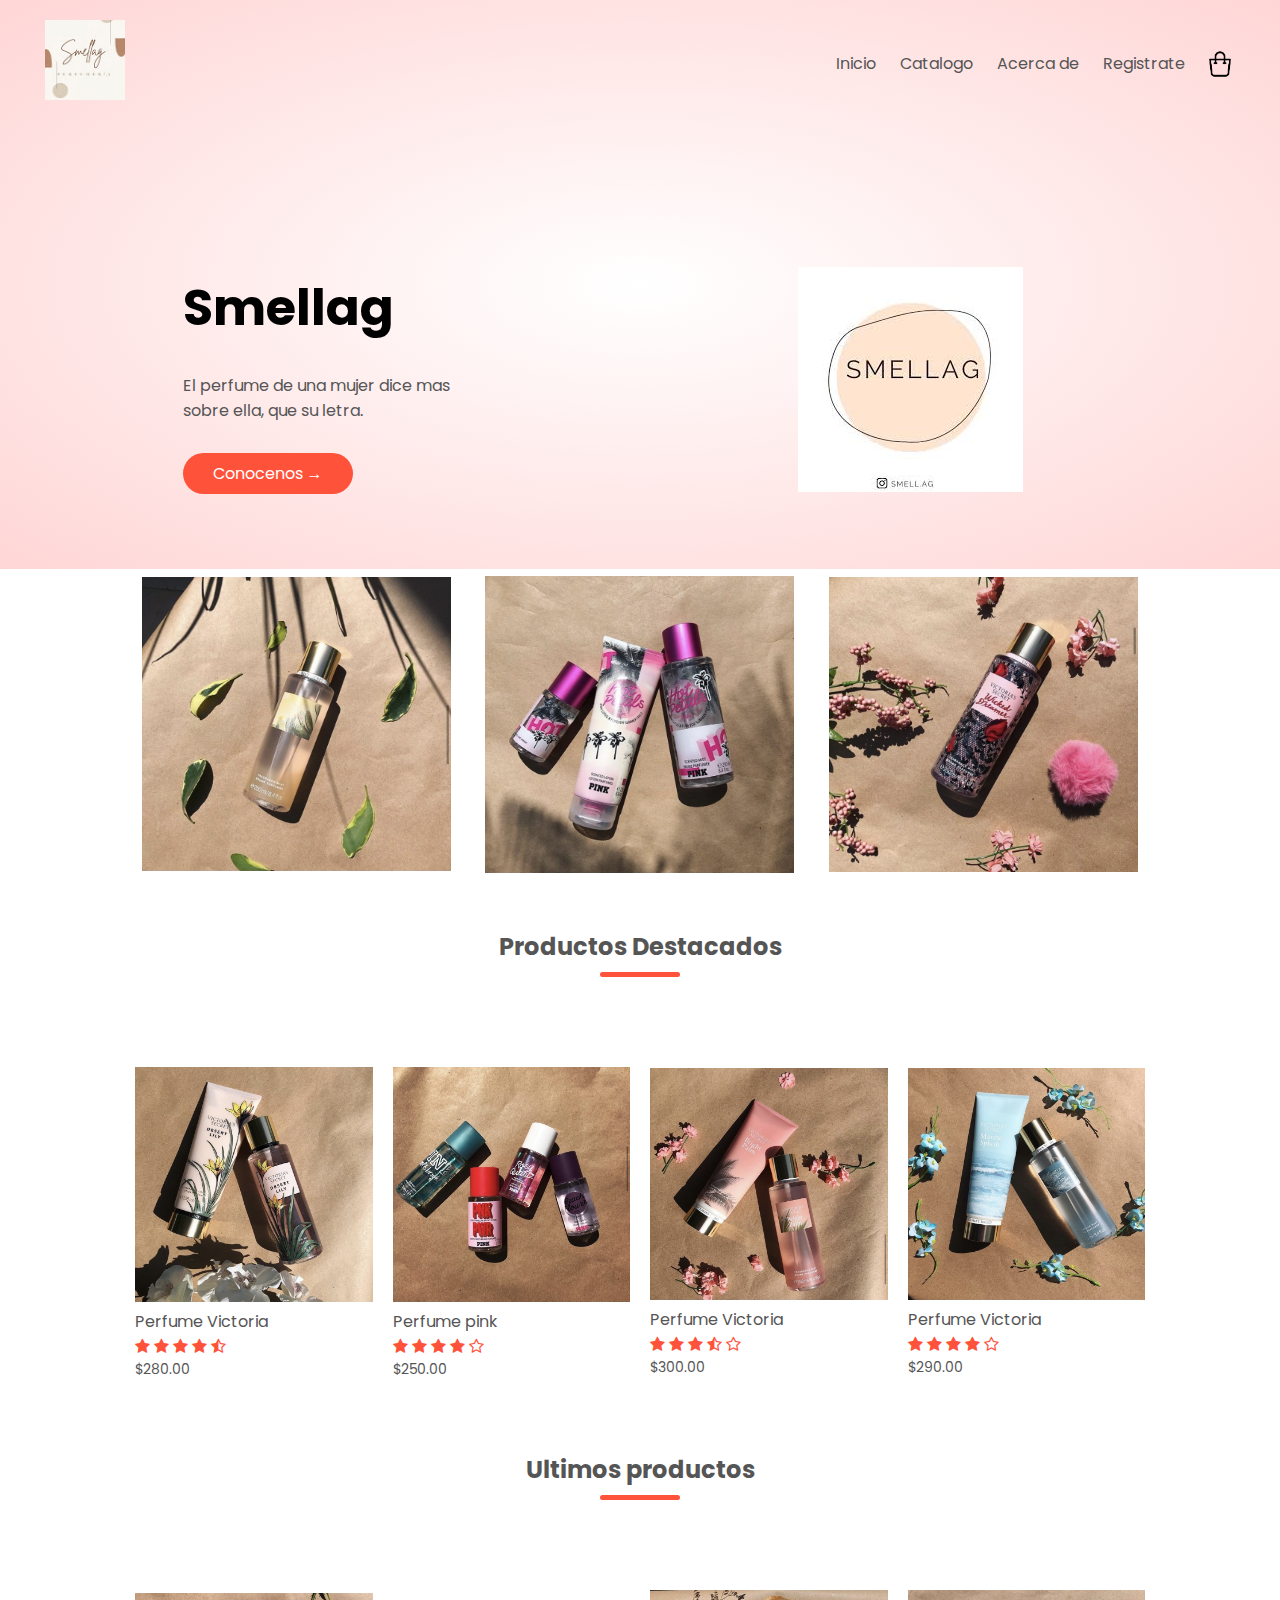
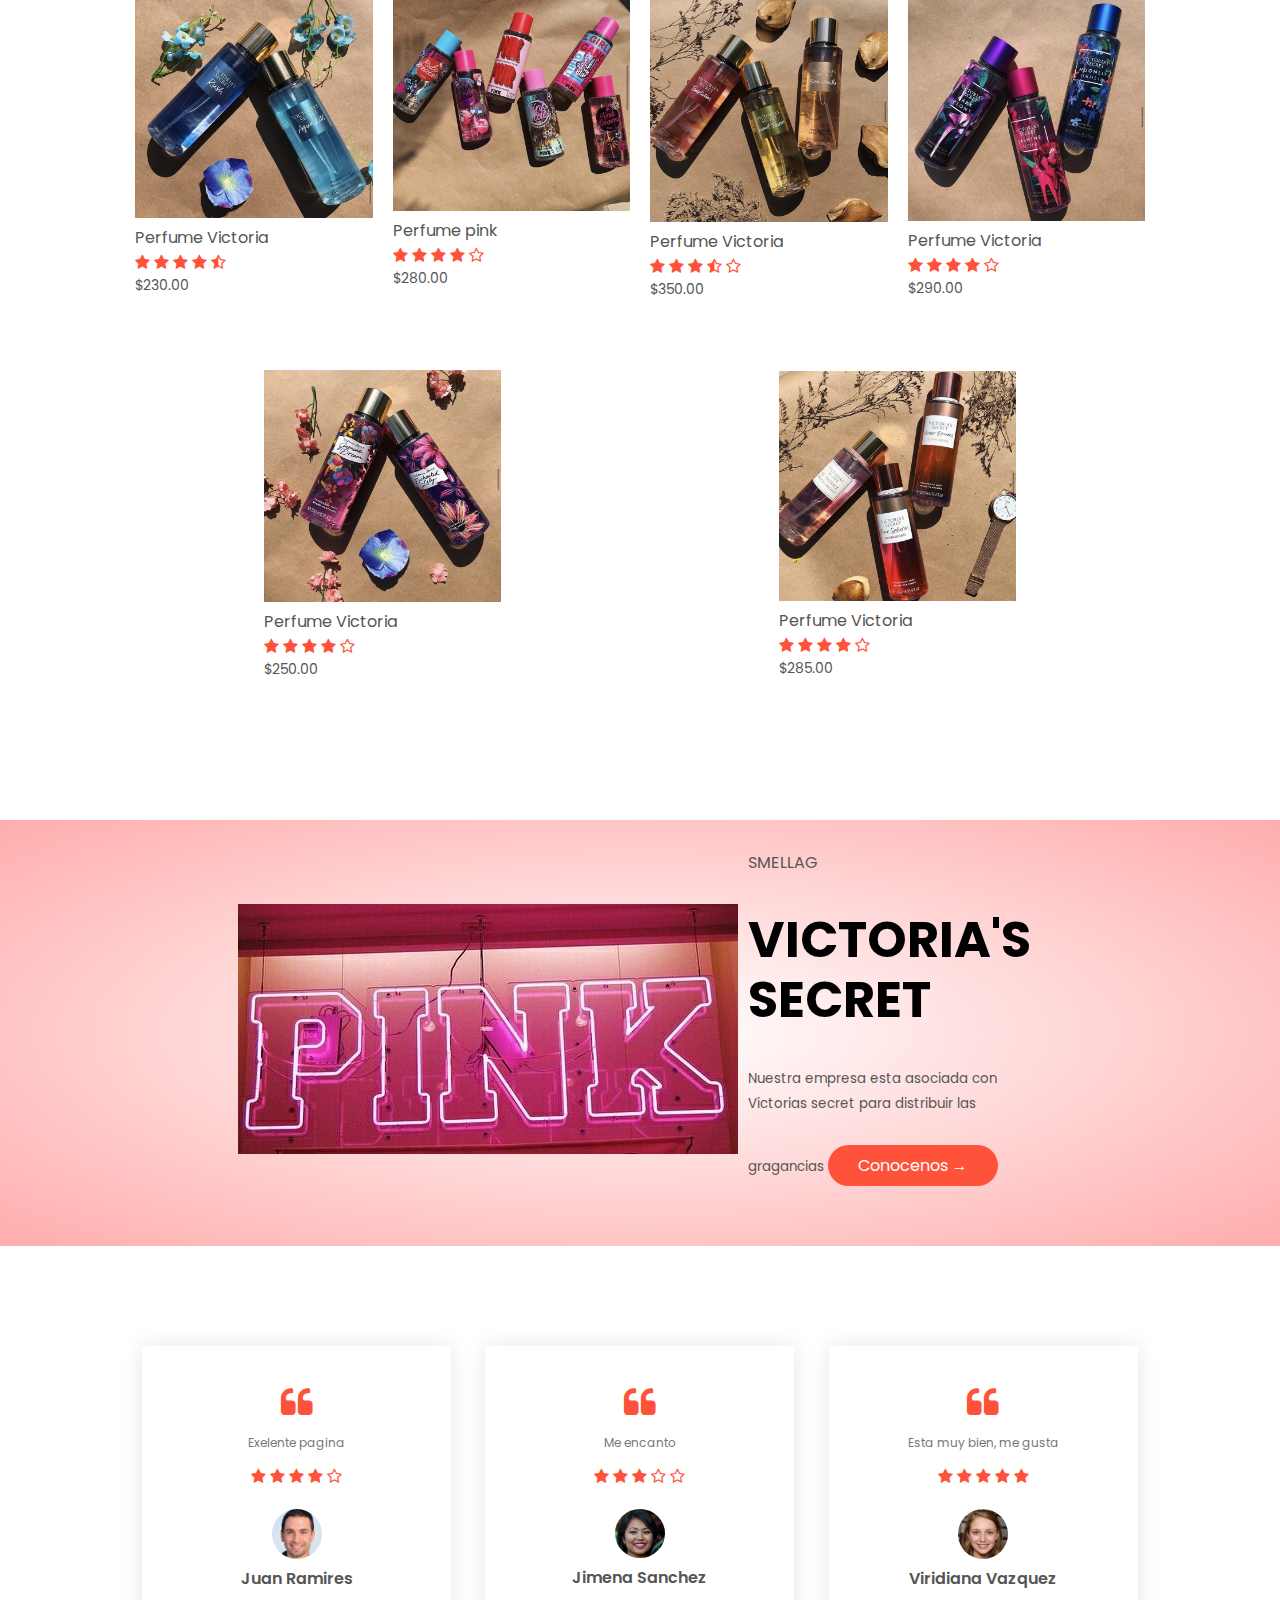
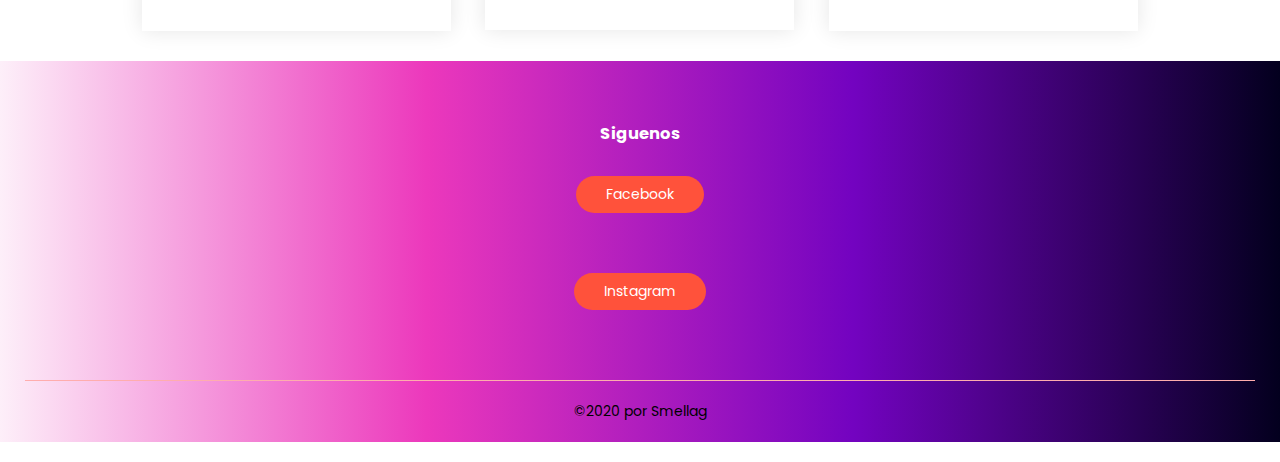
<file: index.html>
<!DOCTYPE html>
<html lang="es">

<head>
    <meta charset="UTF-8">
    <meta name="viewport" content="width=devive-width, initial-scale=1.0">
    <title>Smellag | Catalogo</title>
    <link rel="stylesheet" href="style.css">
    <link rel="preconnect" href="https://fonts.gstatic.com">
    <link href="https://fonts.googleapis.com/css2?family=Poppins:wght@300;400;500;600;700&display=swap"
        rel="stylesheet">
    <link rel="stylesheet" href="https://stackpath.bootstrapcdn.com/font-awesome/4.7.0/css/font-awesome.min.css">
</head>

<body>
    <div class="header">
        <div class="container">
            <div class="navbar">
                <div class="logo">
                    <img src="logo.png.jpg" width="80px">
                </div>
                <nav>
                    <ul id="MenuItems">
                        <li><a href="https://brenda0303.github.io/inicio-smellag/">Inicio</a></li>
                        <li><a href="https://brenda0303.github.io/catalogo-smellag/">Catalogo</a></li>
                        <li><a href="https://brenda0303.github.io/acercade-smellag/">Acerca de</a></li>
                        <li><a href="https://brenda0303.github.io/registro-smell/">Registrate</a></li>
                    </ul>
                </nav>
                <img src="bolsita.png" width="30px" height="30px">
                <img src="menu.png" class="menu-icon" onclick="menutoggle()">
            </div>
            <div class="row">
                <div class="col-2">
                    <h1>Smellag</h1>
                    <p>El perfume de una mujer dice mas sobre ella, que su letra.</p>
                    <a href="https://brenda0303.github.io/acercade-smellag/" class="btn">Conocenos &#8594;</a>
                </div>
                <div class="col-2">
                    <img src="smellag.jpg">
                </div>
            </div>
        </div>
    </div>
    <!-- feature categories -->
    <div class="categories">
        <div class="small-container">
            <div class="row">
                <div class="col-3">
                    <img src="victorias1.png">
                </div>
                <div class="col-3">
                    <img src="perfume5.png">
                </div>
                <div class="col-3">
                    <img src="victorias3.png">
                </div>
            </div>
        </div>
    </div>
    <!-- featured products -->
    <div class="small-container">
        <h2 class="title">Productos Destacados</h2>
        <div class="row">
            <div class="col-4">
                <img src="victorias10.png">
                <h4>Perfume Victoria</h4>
                <div class="rating">
                    <i class="fa fa-star"></i>
                    <i class="fa fa-star"></i>
                    <i class="fa fa-star"></i>
                    <i class="fa fa-star"></i>
                    <i class="fa fa-star-half-o"></i>
                </div>
                <p>$280.00</p>
            </div>
            <div class="col-4">
                <img src="perfume4.png">
                <h4>Perfume pink</h4>
                <div class="rating">
                    <i class="fa fa-star"></i>
                    <i class="fa fa-star"></i>
                    <i class="fa fa-star"></i>
                    <i class="fa fa-star"></i>
                    <i class="fa fa-star-o"></i>
                </div>
                <p>$250.00</p>
            </div>
            <div class="col-4">
                <img src="victorias13.png">
                <h4>Perfume Victoria</h4>
                <div class="rating">
                    <i class="fa fa-star"></i>
                    <i class="fa fa-star"></i>
                    <i class="fa fa-star"></i>
                    <i class="fa fa-star-half-o"></i>
                    <i class="fa fa-star-o"></i>
                </div>
                <p>$300.00</p>
            </div>
            <div class="col-4">
                <img src="victorias12.png">
                <h4>Perfume Victoria</h4>
                <div class="rating">
                    <i class="fa fa-star"></i>
                    <i class="fa fa-star"></i>
                    <i class="fa fa-star"></i>
                    <i class="fa fa-star"></i>
                    <i class="fa fa-star-o"></i>
                </div>
                <p>$290.00</p>
            </div>
        </div>
        <h2 class="title">Ultimos productos</h2>
        <div class="row">
            <div class="col-4">
                <img src="victorias9.png">
                <h4>Perfume Victoria</h4>
                <div class="rating">
                    <i class="fa fa-star"></i>
                    <i class="fa fa-star"></i>
                    <i class="fa fa-star"></i>
                    <i class="fa fa-star"></i>
                    <i class="fa fa-star-half-o"></i>
                </div>
                <p>$230.00</p>
            </div>
            <div class="col-4">
                <img src="perfume3.png">
                <h4>Perfume pink</h4>
                <div class="rating">
                    <i class="fa fa-star"></i>
                    <i class="fa fa-star"></i>
                    <i class="fa fa-star"></i>
                    <i class="fa fa-star"></i>
                    <i class="fa fa-star-o"></i>
                </div>
                <p>$280.00</p>
            </div>
            <div class="col-4">
                <img src="victorias8.png">
                <h4>Perfume Victoria</h4>
                <div class="rating">
                    <i class="fa fa-star"></i>
                    <i class="fa fa-star"></i>
                    <i class="fa fa-star"></i>
                    <i class="fa fa-star-half-o"></i>
                    <i class="fa fa-star-o"></i>
                </div>
                <p>$350.00</p>
            </div>
            <div class="col-4">
                <img src="victorias7.png">
                <h4>Perfume Victoria</h4>
                <div class="rating">
                    <i class="fa fa-star"></i>
                    <i class="fa fa-star"></i>
                    <i class="fa fa-star"></i>
                    <i class="fa fa-star"></i>
                    <i class="fa fa-star-o"></i>
                </div>
                <p>$290.00</p>
            </div>
            <div class="col-4">
                <img src="victorias6.png">
                <h4>Perfume Victoria</h4>
                <div class="rating">
                    <i class="fa fa-star"></i>
                    <i class="fa fa-star"></i>
                    <i class="fa fa-star"></i>
                    <i class="fa fa-star"></i>
                    <i class="fa fa-star-o"></i>
                </div>
                <p>$250.00</p>
            </div>
            <div class="col-4">
                <img src="victorias5.png">
                <h4>Perfume Victoria</h4>
                <div class="rating">
                    <i class="fa fa-star"></i>
                    <i class="fa fa-star"></i>
                    <i class="fa fa-star"></i>
                    <i class="fa fa-star"></i>
                    <i class="fa fa-star-o"></i>
                </div>
                <p>$285.00</p>
            </div>
        </div>
    </div>
    <!-- offer -->
    <div class="offer">
        <div class="small-container">
            <div class="row">
                <div class="col-2">
                    <img src="pink chida.jpg" class="offer-img">
                </div>
                <div class="col-2">
                    <p>SMELLAG</p>
                    <h1>VICTORIA'S SECRET </h1>
                    <small>Nuestra empresa esta asociada con Victorias secret para distribuir las gragancias</small>
                    <a href="" class="btn">Conocenos &#8594;</a>
                </div>
            </div>
        </div>
    </div>

    <!-- testimonial -->
    <div class="testimonial">
        <div class="small-container">
            <div class="row">
                <div class="col-3">
                    <i class="fa fa-quote-left"></i>
                    <p>Exelente pagina</p>
                    <div class="rating">
                        <i class="fa fa-star"></i>
                        <i class="fa fa-star"></i>
                        <i class="fa fa-star"></i>
                        <i class="fa fa-star"></i>
                        <i class="fa fa-star-o"></i>
                    </div>
                    <img src="testimonio1.jpg">
                    <h3>Juan Ramires</h3>
                </div>
                <div class="col-3">
                    <i class="fa fa-quote-left"></i>
                    <p>Me encanto </p>
                    <div class="rating">
                        <i class="fa fa-star"></i>
                        <i class="fa fa-star"></i>
                        <i class="fa fa-star"></i>
                        <i class="fa fa-star-o"></i>
                        <i class="fa fa-star-o"></i>
                    </div>
                    <img src="testimonio2.jpg">
                    <h3>Jimena Sanchez</h3>
                </div>
                <div class="col-3">
                    <i class="fa fa-quote-left"></i>
                    <p>Esta muy bien, me gusta</p>
                    <div class="rating">
                        <i class="fa fa-star"></i>
                        <i class="fa fa-star"></i>
                        <i class="fa fa-star"></i>
                        <i class="fa fa-star"></i>
                        <i class="fa fa-star"></i>
                    </div>
                    <img src="testimonio3.jpg">
                    <h3>Viridiana Vazquez</h3>
                </div>
            </div>
        </div>
    </div>
    <!-- footer -->
    <div class="footer">
        <div class="container">
            <div class="row">
                <div class="footer-col-4">
                    <h3>Siguenos</h3>
                    <ul>
                        <a href="https://www.facebook.com/smell.ag/" class="btn">Facebook</a>
                        <a href="https://instagram.com/smell.ag?igshid=tq2hl17nhdq8" class="btn">Instagram</a>
                    </ul>
                </div>
            </div>
            <hr>
            <p class="copyright">©2020 por Smellag</p>
        </div>
    </div>
    <!-- js for toggle menu -->
    <script>
        var MenuItems = document.getElementById("MenuItems");
        MenuItems.style.maxHeight = "0px";
        function menutoggle(){
            if(MenuItems.style.maxHeight == "0px")
            {
                MenuItems.style.maxHeight = "200px";
            }
            else
            {
                MenuItems.style.maxHeight = "0px";
            }
        }
    </script>
</body>

</html>
</file>
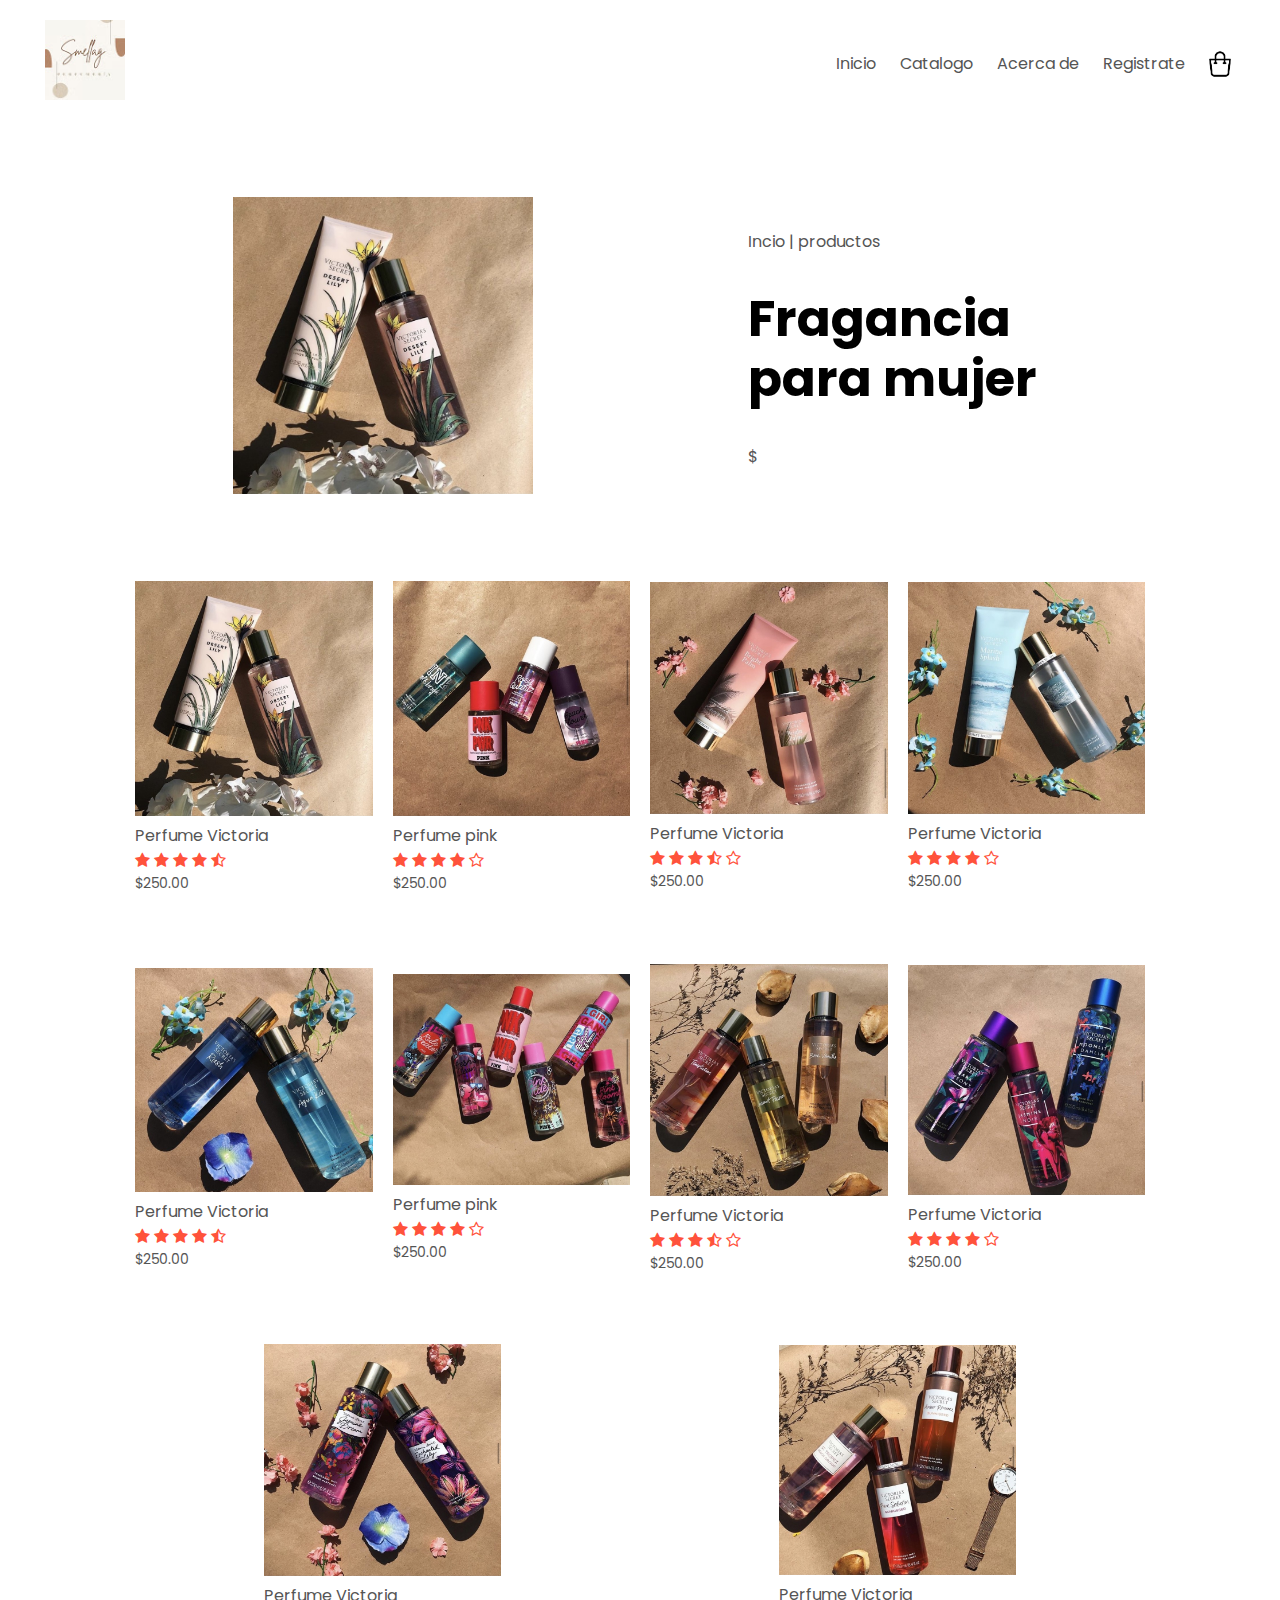
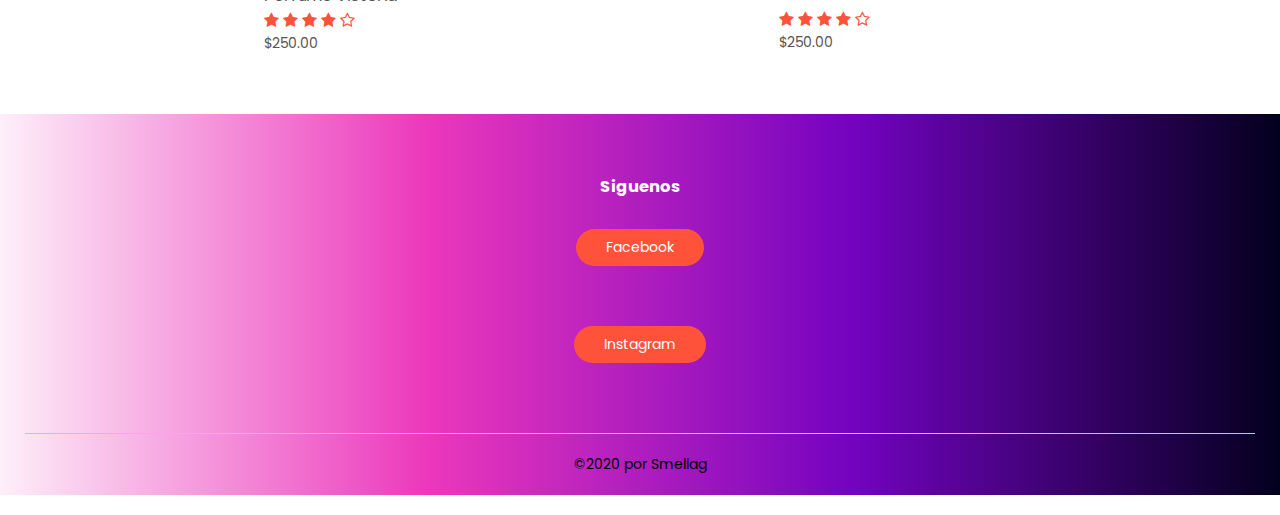
<file: products-details.html>
<!DOCTYPE html>
<html lang="es">

<head>
    <meta charset="UTF-8">
    <meta name="viewport" content="width=devive-width, initial-scale=1.0">
    <title>Smellag | Productos</title>
    <link rel="stylesheet" href="style.css">
    <link rel="preconnect" href="https://fonts.gstatic.com">
    <link href="https://fonts.googleapis.com/css2?family=Poppins:wght@300;400;500;600;700&display=swap"
        rel="stylesheet">
    <link rel="stylesheet" href="https://stackpath.bootstrapcdn.com/font-awesome/4.7.0/css/font-awesome.min.css">
</head>

<body>
    <div class="container">
        <div class="navbar">
            <div class="logo">
                <img src="logo.png.jpg" width="80px">
            </div>
            <nav>
                <ul id="MenuItems">
                    <li><a href="https://brenda0303.github.io/inicio-smellag/">Inicio</a></li>
                    <li><a href="https://brenda0303.github.io/catalogo-smellag/">Catalogo</a></li>
                    <li><a href="https://brenda0303.github.io/acercade-smellag/">Acerca de</a></li>
                    <li><a href="https://brenda0303.github.io/registro-smell/">Registrate</a></li>
                </ul>
            </nav>
            <img src="bolsita.png" width="30px" height="30px">
            <img src="menu.png" class="menu-icon" onclick="menutoggle()">
        </div>

    </div>

    <!-- single -->
    <div class="small-container">
        <div class="row">
            <div class="col-2">
                <img src="victorias10.png" width="100%">
            </div>
            <div class="col-2">
                <p>Incio | productos</p>
                <h1>Fragancia para mujer </h1>
                <h4>$</h4>
                 </div> </div> </div> <div class="small-container">
                    <div class="row">
                        <div class="col-4">
                            <img src="victorias10.png">
                            <h4>Perfume Victoria</h4>
                            <div class="rating">
                                <i class="fa fa-star"></i>
                                <i class="fa fa-star"></i>
                                <i class="fa fa-star"></i>
                                <i class="fa fa-star"></i>
                                <i class="fa fa-star-half-o"></i>
                            </div>
                            <p>$250.00</p>
                        </div>
                        <div class="col-4">
                            <img src="perfume4.png">
                            <h4>Perfume pink</h4>
                            <div class="rating">
                                <i class="fa fa-star"></i>
                                <i class="fa fa-star"></i>
                                <i class="fa fa-star"></i>
                                <i class="fa fa-star"></i>
                                <i class="fa fa-star-o"></i>
                            </div>
                            <p>$250.00</p>
                        </div>
                        <div class="col-4">
                            <img src="victorias13.png">
                            <h4>Perfume Victoria</h4>
                            <div class="rating">
                                <i class="fa fa-star"></i>
                                <i class="fa fa-star"></i>
                                <i class="fa fa-star"></i>
                                <i class="fa fa-star-half-o"></i>
                                <i class="fa fa-star-o"></i>
                            </div>
                            <p>$250.00</p>
                        </div>
                        <div class="col-4">
                            <img src="victorias12.png">
                            <h4>Perfume Victoria</h4>
                            <div class="rating">
                                <i class="fa fa-star"></i>
                                <i class="fa fa-star"></i>
                                <i class="fa fa-star"></i>
                                <i class="fa fa-star"></i>
                                <i class="fa fa-star-o"></i>
                            </div>
                            <p>$250.00</p>
                        </div>
                    </div>
                    <div class="row">
                        <div class="col-4">
                            <img src="victorias9.png">
                            <h4>Perfume Victoria</h4>
                            <div class="rating">
                                <i class="fa fa-star"></i>
                                <i class="fa fa-star"></i>
                                <i class="fa fa-star"></i>
                                <i class="fa fa-star"></i>
                                <i class="fa fa-star-half-o"></i>
                            </div>
                            <p>$250.00</p>
                        </div>
                        <div class="col-4">
                            <img src="perfume3.png">
                            <h4>Perfume pink</h4>
                            <div class="rating">
                                <i class="fa fa-star"></i>
                                <i class="fa fa-star"></i>
                                <i class="fa fa-star"></i>
                                <i class="fa fa-star"></i>
                                <i class="fa fa-star-o"></i>
                            </div>
                            <p>$250.00</p>
                        </div>
                        <div class="col-4">
                            <img src="victorias8.png">
                            <h4>Perfume Victoria</h4>
                            <div class="rating">
                                <i class="fa fa-star"></i>
                                <i class="fa fa-star"></i>
                                <i class="fa fa-star"></i>
                                <i class="fa fa-star-half-o"></i>
                                <i class="fa fa-star-o"></i>
                            </div>
                            <p>$250.00</p>
                        </div>
                        <div class="col-4">
                            <img src="victorias7.png">
                            <h4>Perfume Victoria</h4>
                            <div class="rating">
                                <i class="fa fa-star"></i>
                                <i class="fa fa-star"></i>
                                <i class="fa fa-star"></i>
                                <i class="fa fa-star"></i>
                                <i class="fa fa-star-o"></i>
                            </div>
                            <p>$250.00</p>
                        </div>
                        <div class="col-4">
                            <img src="victorias6.png">
                            <h4>Perfume Victoria</h4>
                            <div class="rating">
                                <i class="fa fa-star"></i>
                                <i class="fa fa-star"></i>
                                <i class="fa fa-star"></i>
                                <i class="fa fa-star"></i>
                                <i class="fa fa-star-o"></i>
                            </div>
                            <p>$250.00</p>
                        </div>
                        <div class="col-4">
                            <img src="victorias5.png">
                            <h4>Perfume Victoria</h4>
                            <div class="rating">
                                <i class="fa fa-star"></i>
                                <i class="fa fa-star"></i>
                                <i class="fa fa-star"></i>
                                <i class="fa fa-star"></i>
                                <i class="fa fa-star-o"></i>
                            </div>
                            <p>$250.00</p>
                        </div>
                    </div>
            </div>

            <!-- footer -->
            <div class="footer">
                <div class="container">
                    <div class="row">
                        <div class="footer-col-4">
                            <h3>Siguenos</h3>
                            <ul>
                                <a href="https://brenda0303.github.io/acercade-smellag/" class="btn">Facebook</a>
                                <a href="https://brenda0303.github.io/acercade-smellag/" class="btn">Instagram</a>
                            </ul>
                        </div>
                    </div>
                    <hr>
                    <p class="copyright">©2020 por Smellag</p>
                </div>
            </div>
            <!-- js for toggle menu -->
            <script>
                var MenuItems = document.getElementById("MenuItems");
                MenuItems.style.maxHeight = "0px";

                function menutoggle() {
                    if (MenuItems.style.maxHeight == "0px") {
                        MenuItems.style.maxHeight = "200px";
                    } else {
                        MenuItems.style.maxHeight = "0px";
                    }
                }
            </script>
</body>

</html>
</file>
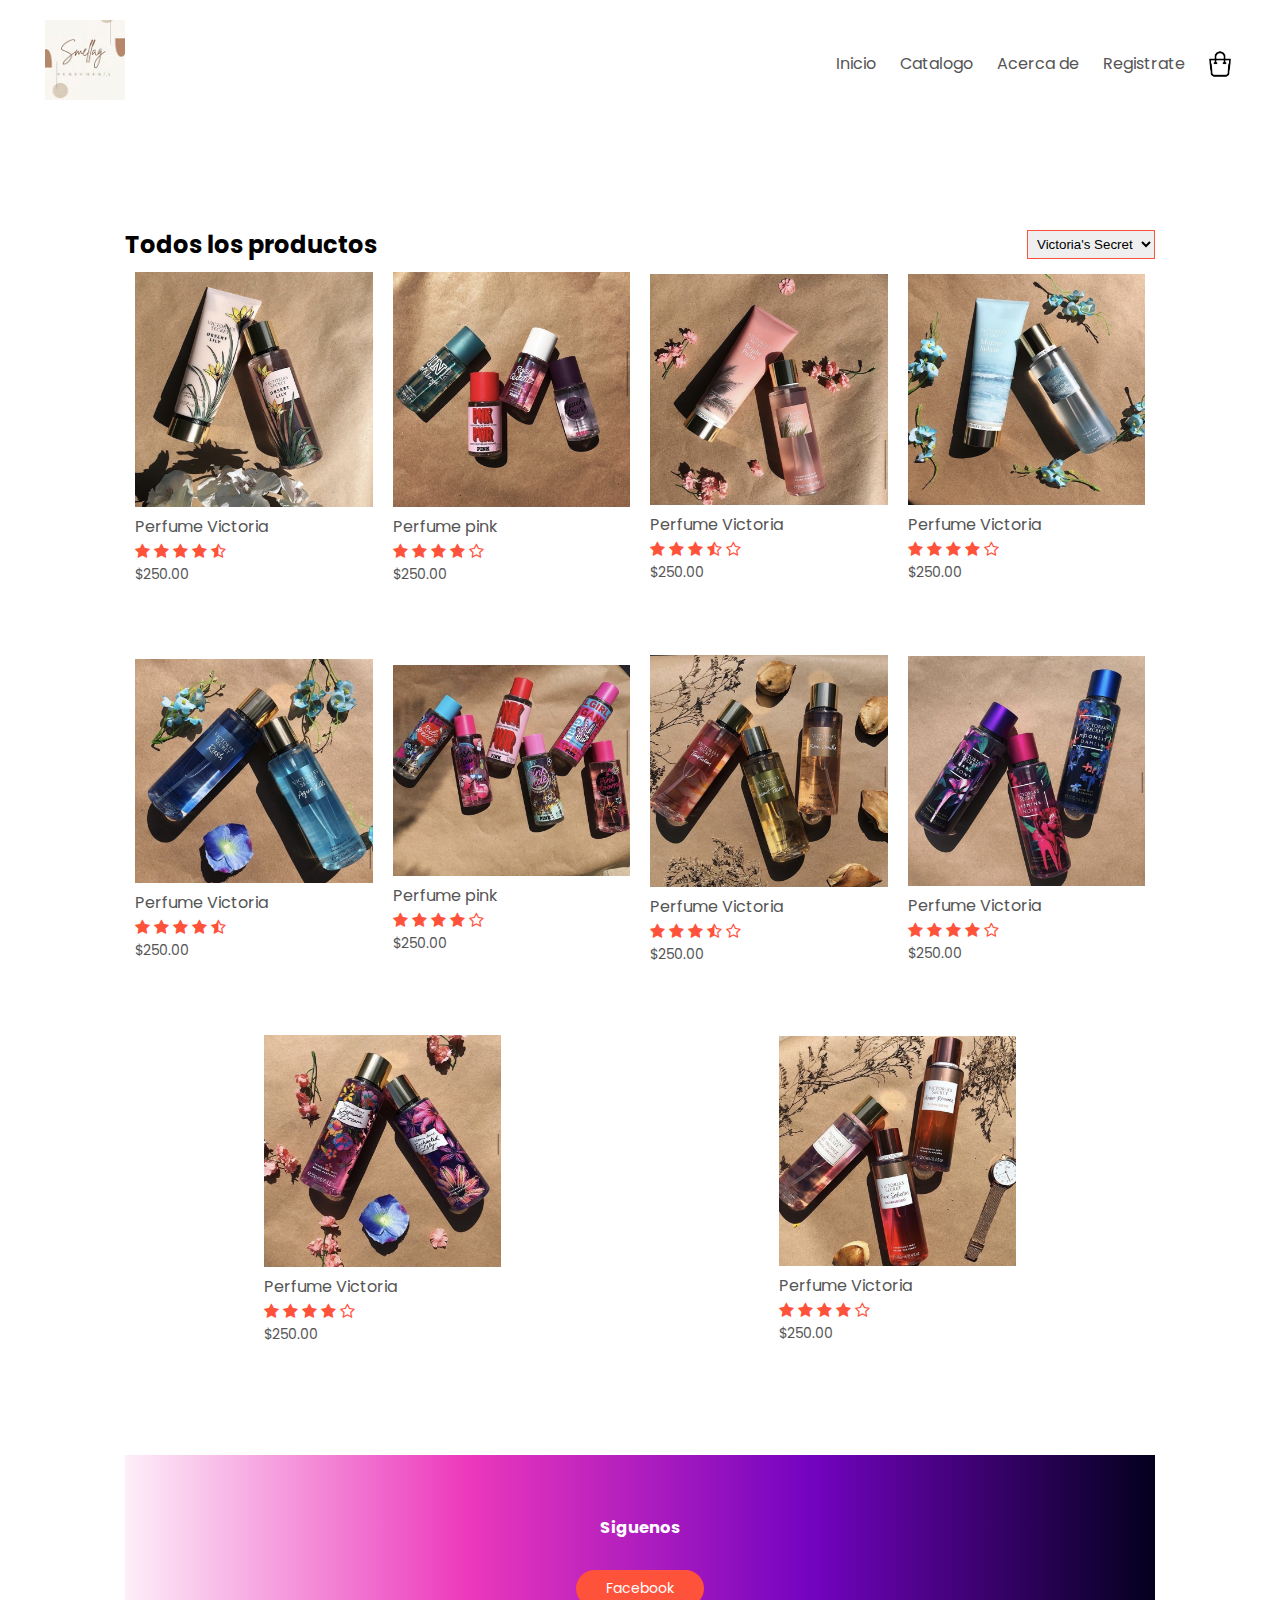
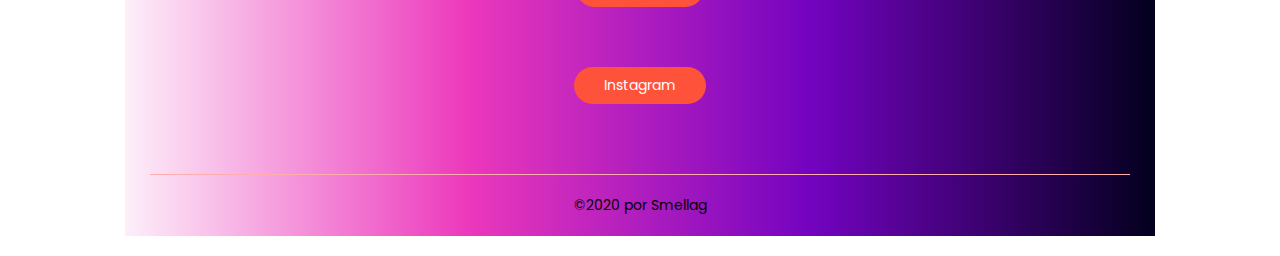
<file: products.html>
<!DOCTYPE html>
<html lang="es">

<head>
    <meta charset="UTF-8">
    <meta name="viewport" content="width=devive-width, initial-scale=1.0">
    <title>Smellag | Productos</title>
    <link rel="stylesheet" href="style.css">
    <link rel="preconnect" href="https://fonts.gstatic.com">
    <link href="https://fonts.googleapis.com/css2?family=Poppins:wght@300;400;500;600;700&display=swap"
        rel="stylesheet">
    <link rel="stylesheet" href="https://stackpath.bootstrapcdn.com/font-awesome/4.7.0/css/font-awesome.min.css">
</head>

<body>
    <div class="container">
        <div class="navbar">
            <div class="logo">
                <img src="logo.png.jpg" width="80px">
            </div>
            <nav>
                <ul id="MenuItems">
                    <li><a href="">Inicio</a></li>
                    <li><a href="https://brenda0303.github.io/catalogo-smellag/">Catalogo</a></li>
                    <li><a href="https://brenda0303.github.io/acercade-smellag/">Acerca de</a></li>
                    <li><a href="https://brenda0303.github.io/registro-smell/">Registrate</a></li>
                </ul>
            </nav>
            <img src="bolsita.png" width="30px" height="30px">
            <img src="menu.png" class="menu-icon" onclick="menutoggle()">
        </div>

    </div>

    <div class="small-container">
        <div class="row row-2">
            <h2>Todos los productos</h2>
            <select>
                <option>Victoria's Secret</option>
                <option>Pink</option>
            </select>
                <div class="row">
                    <div class="col-4">
                        <img src="victorias10.png">
                        <h4>Perfume Victoria</h4>
                        <div class="rating">
                            <i class="fa fa-star"></i>
                            <i class="fa fa-star"></i>
                            <i class="fa fa-star"></i>
                            <i class="fa fa-star"></i>
                            <i class="fa fa-star-half-o"></i>
                        </div>
                        <p>$250.00</p>
                    </div>
                    <div class="col-4">
                        <img src="perfume4.png">
                        <h4>Perfume pink</h4>
                        <div class="rating">
                            <i class="fa fa-star"></i>
                            <i class="fa fa-star"></i>
                            <i class="fa fa-star"></i>
                            <i class="fa fa-star"></i>
                            <i class="fa fa-star-o"></i>
                        </div>
                        <p>$250.00</p>
                    </div>
                    <div class="col-4">
                        <img src="victorias13.png">
                        <h4>Perfume Victoria</h4>
                        <div class="rating">
                            <i class="fa fa-star"></i>
                            <i class="fa fa-star"></i>
                            <i class="fa fa-star"></i>
                            <i class="fa fa-star-half-o"></i>
                            <i class="fa fa-star-o"></i>
                        </div>
                        <p>$250.00</p>
                    </div>
                    <div class="col-4">
                        <img src="victorias12.png">
                        <h4>Perfume Victoria</h4>
                        <div class="rating">
                            <i class="fa fa-star"></i>
                            <i class="fa fa-star"></i>
                            <i class="fa fa-star"></i>
                            <i class="fa fa-star"></i>
                            <i class="fa fa-star-o"></i>
                        </div>
                        <p>$250.00</p>
                    </div>
                </div>
                <div class="row">
                    <div class="col-4">
                        <img src="victorias9.png">
                        <h4>Perfume Victoria</h4>
                        <div class="rating">
                            <i class="fa fa-star"></i>
                            <i class="fa fa-star"></i>
                            <i class="fa fa-star"></i>
                            <i class="fa fa-star"></i>
                            <i class="fa fa-star-half-o"></i>
                        </div>
                        <p>$250.00</p>
                    </div>
                    <div class="col-4">
                        <img src="perfume3.png">
                        <h4>Perfume pink</h4>
                        <div class="rating">
                            <i class="fa fa-star"></i>
                            <i class="fa fa-star"></i>
                            <i class="fa fa-star"></i>
                            <i class="fa fa-star"></i>
                            <i class="fa fa-star-o"></i>
                        </div>
                        <p>$250.00</p>
                    </div>
                    <div class="col-4">
                        <img src="victorias8.png">
                        <h4>Perfume Victoria</h4>
                        <div class="rating">
                            <i class="fa fa-star"></i>
                            <i class="fa fa-star"></i>
                            <i class="fa fa-star"></i>
                            <i class="fa fa-star-half-o"></i>
                            <i class="fa fa-star-o"></i>
                        </div>
                        <p>$250.00</p>
                    </div>
                    <div class="col-4">
                        <img src="victorias7.png">
                        <h4>Perfume Victoria</h4>
                        <div class="rating">
                            <i class="fa fa-star"></i>
                            <i class="fa fa-star"></i>
                            <i class="fa fa-star"></i>
                            <i class="fa fa-star"></i>
                            <i class="fa fa-star-o"></i>
                        </div>
                        <p>$250.00</p>
                    </div>
                    <div class="col-4">
                        <img src="victorias6.png">
                        <h4>Perfume Victoria</h4>
                        <div class="rating">
                            <i class="fa fa-star"></i>
                            <i class="fa fa-star"></i>
                            <i class="fa fa-star"></i>
                            <i class="fa fa-star"></i>
                            <i class="fa fa-star-o"></i>
                        </div>
                        <p>$250.00</p>
                    </div>
                    <div class="col-4">
                        <img src="victorias5.png">
                        <h4>Perfume Victoria</h4>
                        <div class="rating">
                            <i class="fa fa-star"></i>
                            <i class="fa fa-star"></i>
                            <i class="fa fa-star"></i>
                            <i class="fa fa-star"></i>
                            <i class="fa fa-star-o"></i>
                        </div>
                        <p>$250.00</p>
                    </div>
                </div>
            </div>

    <!-- footer -->
    <div class="footer">
        <div class="container">
            <div class="row">
                <div class="footer-col-4">
                    <h3>Siguenos</h3>
                    <ul>
                        <a href="https://brenda0303.github.io/acercade-smellag/" class="btn">Facebook</a>
                        <a href="https://brenda0303.github.io/acercade-smellag/" class="btn">Instagram</a>
                    </ul>
                </div>
            </div>
            <hr>
            <p class="copyright">©2020 por Smellag</p>
        </div>
    </div>
    <!-- js for toggle menu -->
    <script>
        var MenuItems = document.getElementById("MenuItems");
        MenuItems.style.maxHeight = "0px";

        function menutoggle() {
            if (MenuItems.style.maxHeight == "0px") {
                MenuItems.style.maxHeight = "200px";
            } else {
                MenuItems.style.maxHeight = "0px";
            }
        }
    </script>
</body>

</html>
</file>
<file: style.css>
* {
    margin: 0;
    padding: 0;
    box-sizing: border-box;
}

body {
    font-family: 'Poppins', sans-serif;
}

.navbar {
    display: flex;
    align-items: center;
    padding: 20px;
}

nav {
    flex: 1;
    text-align: right;
}

nav ul {
    display: inline-block;
    list-style-type: none;
}

nav ul li {
    display: inline-block;
    margin-right: 20px;
}

a {
    text-decoration: none;
    color: #555;
}

p {
    color: #555;
}

.container {
    max-width: 1300px;
    margin: auto;
    padding-left: 25px;
    padding-right: 25px;
}

.row {
    display: flex;
    align-items: center;
    flex-wrap: wrap;
    justify-content: space-around;
}

.col-2 {
    flex-basis: 20%;
    min-width: 300px;
}

.col-2 img {
    max-width: 600%;
    padding: 70px 0;
}

.col-2 h1 {
    font-size: 50px;
    line-height: 60px;
    margin: 35px 0;
}

.btn {
    display: inline-block;
    background: #ff523b;
    color: #fff;
    padding: 8px 30px;
    margin: 30px 0;
    border-radius: 30px;
    transition: background 0.5s;
}

.btn:hover {
    background: #563434;
}

.header {
    background: radial-gradient(#fff, #ffd6d6);
}

.header .row {
    margin-top: 70px;
}

.categories {
    margin: 7px 0;
}

.col-3 {
    flex-basis: 30%;
    min-width: 250px;
    margin-bottom: 30px;
}

.col-3 img {
    width: 100%;
}

.small-container {
    max-width: 1080px;
    margin: auto;
    padding-left: 25px;
    padding-right: 25px;
}

.col-4 {
    flex-basis: 25%;
    padding: 10px;
    min-width: 200px;
    margin-bottom: 50px;
    transition: transform 0.5s;
}

.col-4 img {
    width: 100%;
}

.title {
    text-align: center;
    margin: 0 auto 80px;
    position: relative;
    line-height: 60px;
    color: #555;
}

.title::after {
    content: '';
    background: #ff523b;
    width: 80px;
    height: 5px;
    border-radius: 5px;
    position: absolute;
    bottom: 0;
    left: 50%;
    transform: translateX(-50%);
}

h4 {
    color: #555;
    font-weight: normal;
}

.col-4 p {
    font-size: 14px;
}

.rating .fa {
    color: #ff523b;
}

.col-4:hover {
    transform: translateY(-5px);
}

/* offer */

.offer {
    background: radial-gradient(#fff, #ffadad);
    margin-top: 80px;
    padding: 30px 0;
}

.col-2 .offer-img {
    padding: 5px;
}

small {
    color: #555;
}

/* testimonial */
.testimonial {
    padding-top: 100px;
}

.testimonial .col-3 {
    text-align: center;
    padding: 40px 20px;
    box-shadow: 0 0 20px 0px rgba(0, 0, 0, 0.1);
    cursor: pointer;
    transition: transform 0.5s;
}

.testimonial .col-3 img {
    width: 50px;
    margin-top: 20px;
    border-radius: 50%;
}

.testimonial .col-3:hover {
    transform: translateY(-10px);
}

.fa.fa-quote-left {
    font-size: 34px;
    color: #ff523b;
}

.col-3 p {
    font-size: 12px;
    margin: 12px 0;
    color: #777;
}

.testimonial .col-3 h3 {
    font-weight: 600;
    color: #555;
    font-size: 16px;
}

/* footer */
.footer {
    background: #03001e;
    /* fallback for old browsers */
    background: -webkit-linear-gradient(to right, #fdeff9, #ec38bc, #7303c0, #03001e);
    /* Chrome 10-25, Safari 5.1-6 */
    background: linear-gradient(to right, #fdeff9, #ec38bc, #7303c0, #03001e);
    /* W3C, IE 10+/ Edge, Firefox 16+, Chrome 26+, Opera 12+, Safari 7+ */
    color: #fff;
    font-size: 14px;
    padding: 60px 0 20px;
}

.footer p{
    color: rgb(0, 0, 0);
}
.footer{
    color: #ffffff;
    margin-bottom: 20px;
}

.footer-col-4{
    min-width: 250px;
    margin-bottom: 20px;
}

.footer-col-4{
    flex-basis: 12%;
    text-align: center;
}

ul{
    list-style-type: none;
}

.footer hr{
    border: none;
    background: #ffadad;
    height: 1px;
    margin: 20px 0;
}

.copyright{
    text-align: center;
    color: #fff;
}

.menu-icon{
    width: 28px;
    margin-left: 20px;
    display: none;
}

/* media query for menu */

@media only screen and (max-width: 800px){

    nav ul{
        position: absolute;
        top: 100px;
        left: 0;
        background: #333;
        width: 100%;
        overflow: hidden;
        transition: max-height 0.5s;
    }
    nav ul li{
        display: block;
        margin-right: 70px;
        margin-top: 10px;
        margin-bottom: 10px;
    }
    nav ul li a{
        color: #fff;
    }
    .menu-icon{
        display: block;
        cursor: pointer;
    }
}

/* all products page */
.row-2{
    justify-content: space-between;
    margin: 100px auto 50px;
}

select{
    border: 1px solid #ff523b;
    padding: 5px;
}

select:focus{
    outline: none;
}

/* media query for less than 600 screen size */

@media only screen and (max-width: 600px){
    .row{
        text-align: center;
    }
    .col-2, col-3, .col-4{
        flex-basis: 100%;
    }
}
</file>
